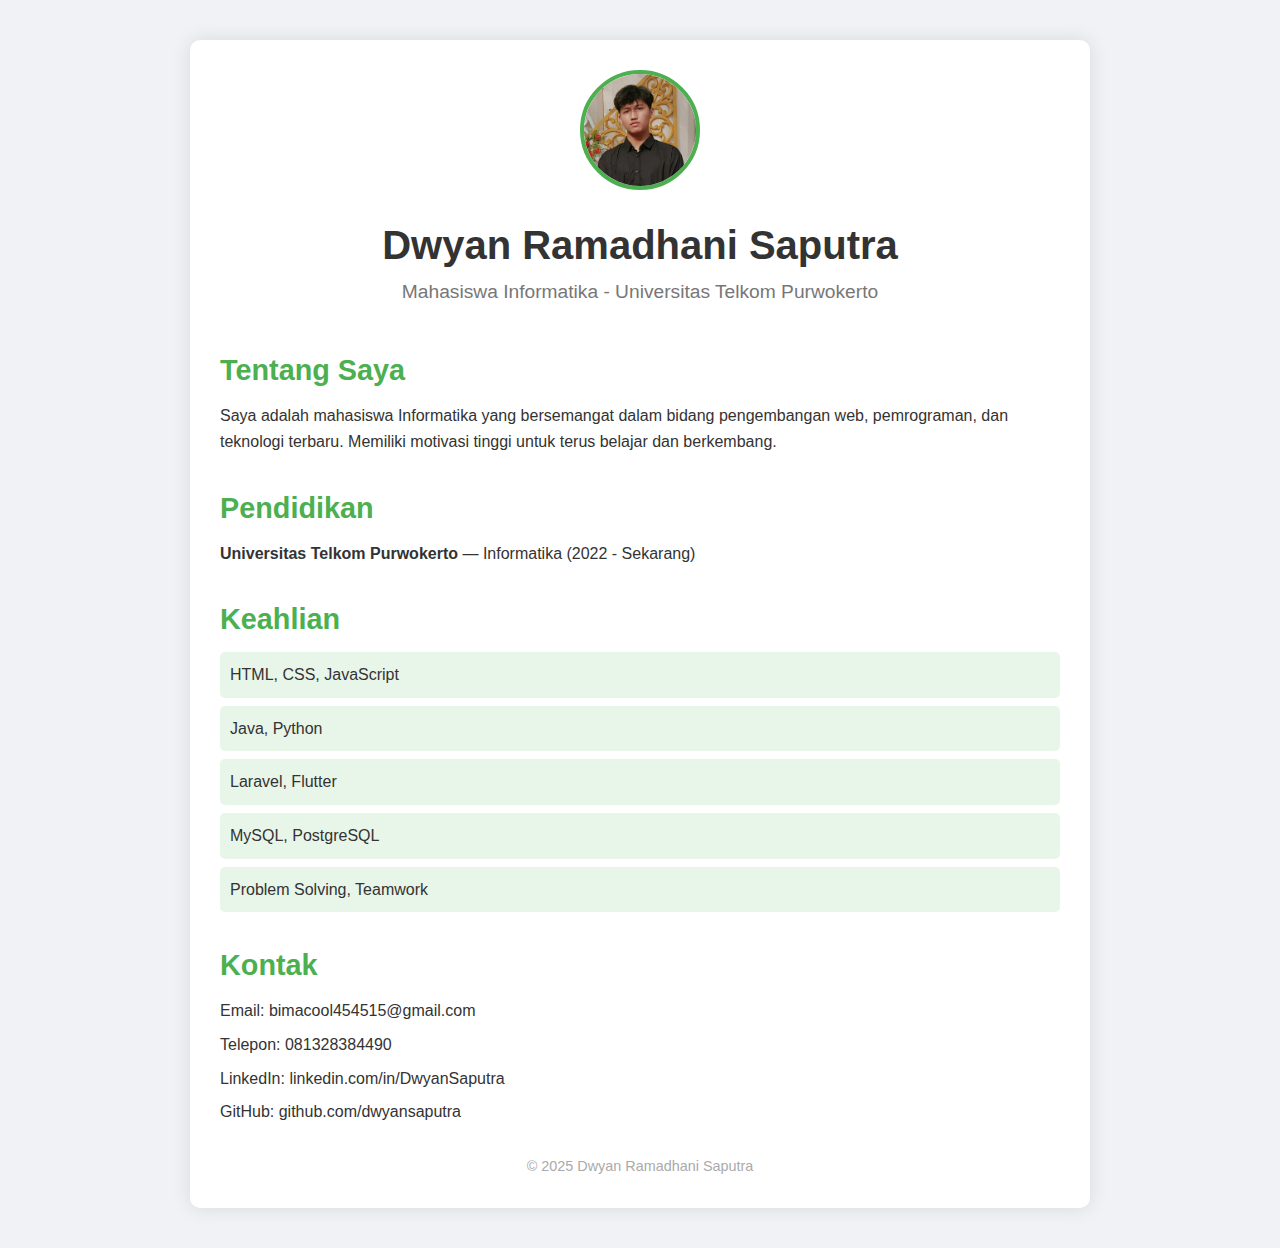
<file: cv/index.html>
<!DOCTYPE html>
<html lang="id">
<head>
    <meta charset="UTF-8">
    <meta name="viewport" content="width=device-width, initial-scale=1.0">
    <title>CV Mahasiswa Informatika</title>
    <link rel="stylesheet" href="style.css">
</head>
<body>

    <div class="container">
        <header>
            <img src="profil.jpg" alt="Foto Profil" class="profile-img">
            <h1>Dwyan Ramadhani Saputra</h1>
            <p>Mahasiswa Informatika - Universitas Telkom Purwokerto</p>
        </header>

        <section class="about">
            <h2>Tentang Saya</h2>
            <p>Saya adalah mahasiswa Informatika yang bersemangat dalam bidang pengembangan web, pemrograman, dan teknologi terbaru. Memiliki motivasi tinggi untuk terus belajar dan berkembang.</p>
        </section>

        <section class="education">
            <h2>Pendidikan</h2>
            <ul>
                <li><strong>Universitas Telkom Purwokerto</strong> — Informatika (2022 - Sekarang)</li>
            </ul>
        </section>

        <section class="skills">
            <h2>Keahlian</h2>
            <ul class="skill-list">
                <li>HTML, CSS, JavaScript</li>
                <li>Java, Python</li>
                <li>Laravel, Flutter</li>
                <li>MySQL, PostgreSQL</li>
                <li>Problem Solving, Teamwork</li>
            </ul>
        </section>

        <section class="contact">
            <h2>Kontak</h2>
            <ul>
                <li>Email: bimacool454515@gmail.com</li>
                <li>Telepon: 081328384490</li>
                <li>LinkedIn: linkedin.com/in/DwyanSaputra</li>
                <li>GitHub: github.com/dwyansaputra</li>
            </ul>
        </section>

        <footer>
            <p>© 2025 Dwyan Ramadhani Saputra</p>
        </footer>
    </div>

</body>
</html>
</file>
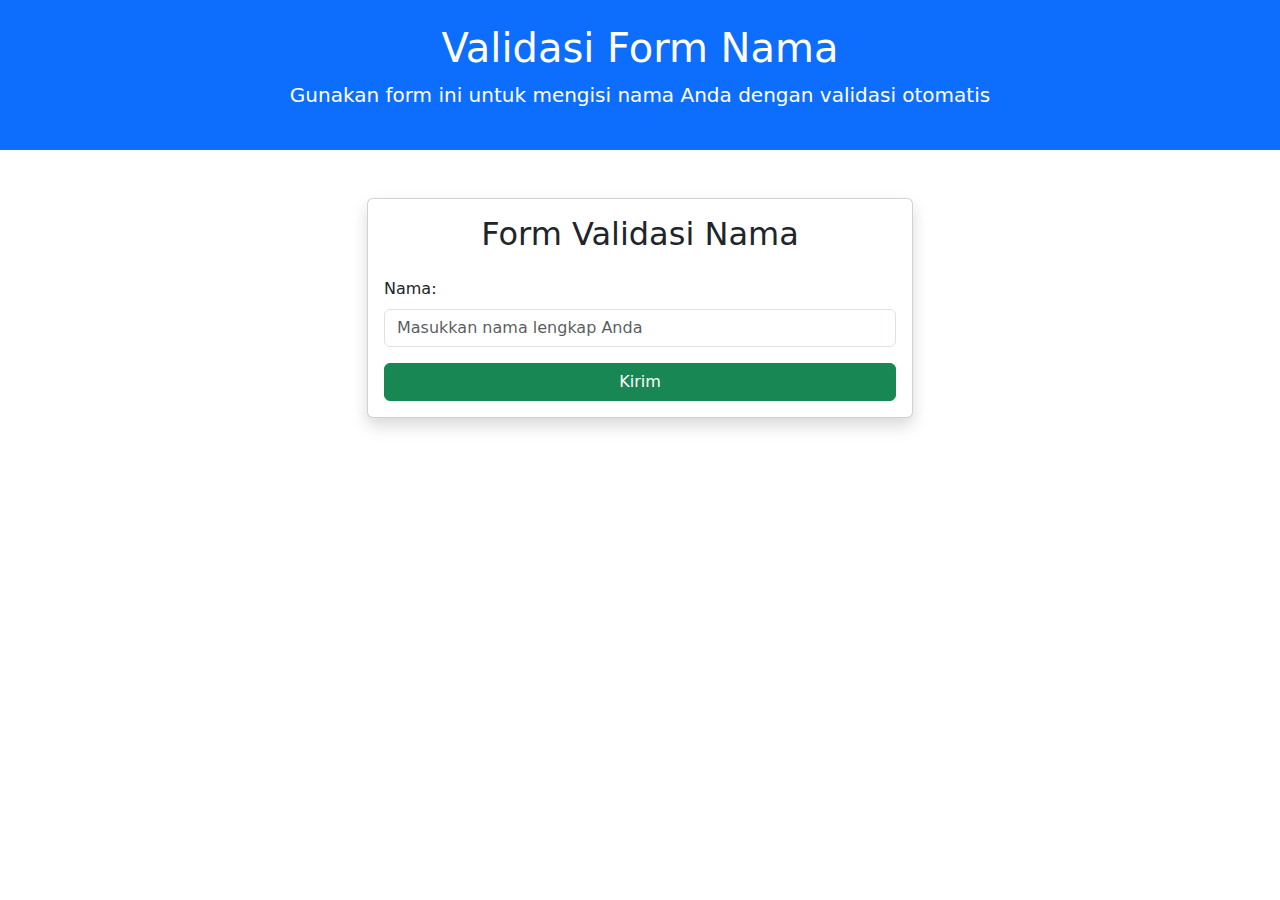
<file: pertemuan7/pertemuan7.html>
<!DOCTYPE html>
<html lang="id">
<head>
  <meta charset="UTF-8">
  <meta name="viewport" content="width=device-width, initial-scale=1">
  <title>Validasi Form dengan Bootstrap & jQuery</title>

  <!-- Bootstrap CSS -->
  <link href="https://cdn.jsdelivr.net/npm/bootstrap@5.3.3/dist/css/bootstrap.min.css" rel="stylesheet">

  <!-- jQuery -->
  <script src="https://code.jquery.com/jquery-3.6.0.min.js"></script>
</head>
<body>

<!-- Header -->
<header class="bg-primary text-white text-center py-4">
  <h1>Validasi Form Nama</h1>
  <p class="lead">Gunakan form ini untuk mengisi nama Anda dengan validasi otomatis</p>
</header>

<!-- 1. Form HTML -->
<div class="container mt-5">
  <div class="row justify-content-center">
    <div class="col-md-6">
      <div class="card shadow">
        <div class="card-body">
          <h2 class="mb-4 text-center">Form Validasi Nama</h2>
          <form id="formKu">
            <div class="mb-3">
              <label for="nama" class="form-label">Nama:</label>
              <input type="text" class="form-control" id="nama" name="nama" placeholder="Masukkan nama lengkap Anda">
              <div id="namaError" class="text-danger mt-1" style="display: none;">Nama wajib diisi!</div>
            </div>
            <button type="submit" class="btn btn-success w-100">Kirim</button>
          </form>
        </div>
      </div>
    </div>
  </div>
</div>

<!-- Bootstrap Bundle JS -->
<script src="https://cdn.jsdelivr.net/npm/bootstrap@5.3.3/dist/js/bootstrap.bundle.min.js"></script>

<!-- 2. jQuery Validasi -->
<script>
$(document).ready(function() {
  $("#formKu").submit(function(e) {
    e.preventDefault(); // mencegah reload

    let nama = $("#nama").val().trim();
    
    if (nama === "") {
      $("#namaError").show(); // tampilkan error
    } else {
      $("#namaError").hide(); // sembunyikan error
      alert("Form berhasil dikirim. Nama: " + nama);
    }
  });
});
</script>

</body>
</html>
</file>
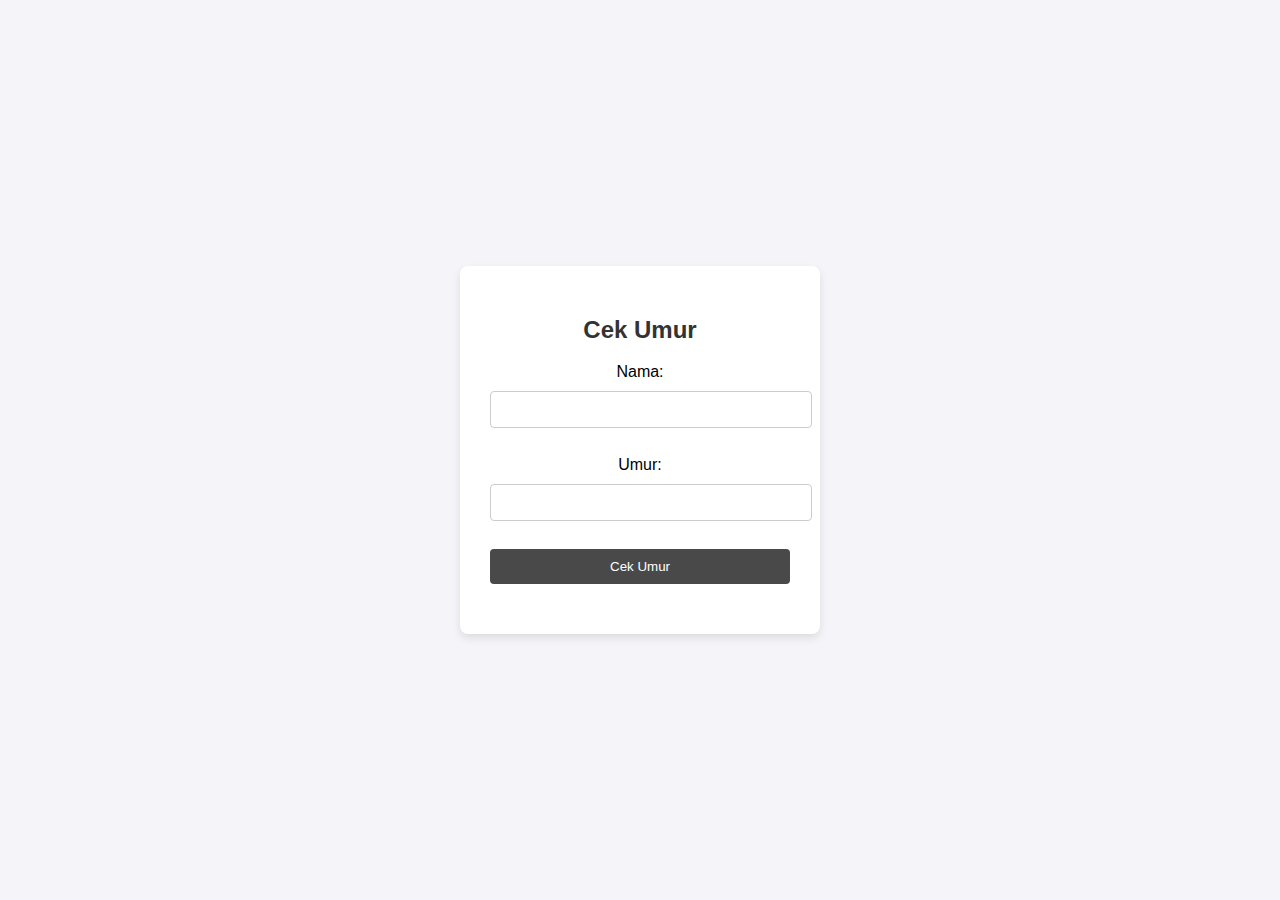
<file: Pertemuan 8/tugas1/index .html>
<!DOCTYPE html>
<html lang="id">
<head>
    <meta charset="UTF-8">
    <meta name="viewport" content="width=device-width, initial-scale=1.0">
    <title>Cek Umur</title>
    <link rel="stylesheet" href="styles.css">
</head>
<body>
    <div class="container">
        <h2>Cek Umur</h2>
        <form id="form-cek-umur">
            <label for="nama">Nama:</label>
            <input type="text" id="nama" name="nama" required><br><br>

            <label for="umur">Umur:</label>
            <input type="number" id="umur" name="umur" required><br><br>

            <button type="submit">Cek Umur</button>
        </form>

        <div id="result"></div>
    </div>

    <script src="script.js"></script>
</body>
</html>
</file>
<file: cv/style.css>
* {
    margin: 0;
    padding: 0;
    box-sizing: border-box;
    font-family: 'Poppins', sans-serif;
}

body {
    background: #f0f2f5;
    color: #333;
    line-height: 1.6;
}

.container {
    max-width: 900px;
    margin: 40px auto;
    background: white;
    padding: 30px;
    border-radius: 10px;
    box-shadow: 0 0 20px rgba(0, 0, 0, 0.1);
}

header {
    text-align: center;
    margin-bottom: 40px;
}

.profile-img {
    width: 120px;
    height: 120px;
    border-radius: 50%;
    object-fit: cover;
    border: 4px solid #4CAF50;
    margin-bottom: 15px;
}

h1 {
    font-size: 2.5rem;
    color: #333;
}

header p {
    font-size: 1.2rem;
    color: #777;
}

section {
    margin-bottom: 30px;
}

h2 {
    color: #4CAF50;
    margin-bottom: 10px;
    font-size: 1.8rem;
}

ul {
    list-style-type: none;
}

.skill-list li {
    background: #e8f5e9;
    margin-bottom: 8px;
    padding: 10px;
    border-radius: 5px;
}

.contact li {
    margin-bottom: 8px;
}

footer {
    text-align: center;
    margin-top: 20px;
    font-size: 0.9rem;
    color: #aaa;
}

/* Responsif */
@media (max-width: 600px) {
    .container {
        margin: 20px;
        padding: 20px;
    }

    h1 {
        font-size: 2rem;
    }

    h2 {
        font-size: 1.5rem;
    }
}
</file>
<file: Pertemuan 8/tugas1/styles.css>
body {
    font-family: Arial, sans-serif;
    background-color: #f4f4f9;
    display: flex;
    justify-content: center;
    align-items: center;
    height: 100vh;
    margin: 0;
}

.container {
    background-color: white;
    padding: 30px;
    border-radius: 8px;
    box-shadow: 0 4px 8px rgba(0, 0, 0, 0.1);
    width: 300px;
    text-align: center;
}

h2 {
    color: #333;
}

input {
    width: 100%;
    padding: 10px;
    margin: 10px 0;
    border: 1px solid #ccc;
    border-radius: 4px;
}

button {
    background-color: #494949;
    color: white;
    padding: 10px;
    border: none;
    border-radius: 4px;
    cursor: pointer;
    width: 100%;
}

button:hover {
    background-color: ##494949;
}

#result {
    margin-top: 20px;
    font-size: 18px;
    font-weight: bold;
}
</file>
